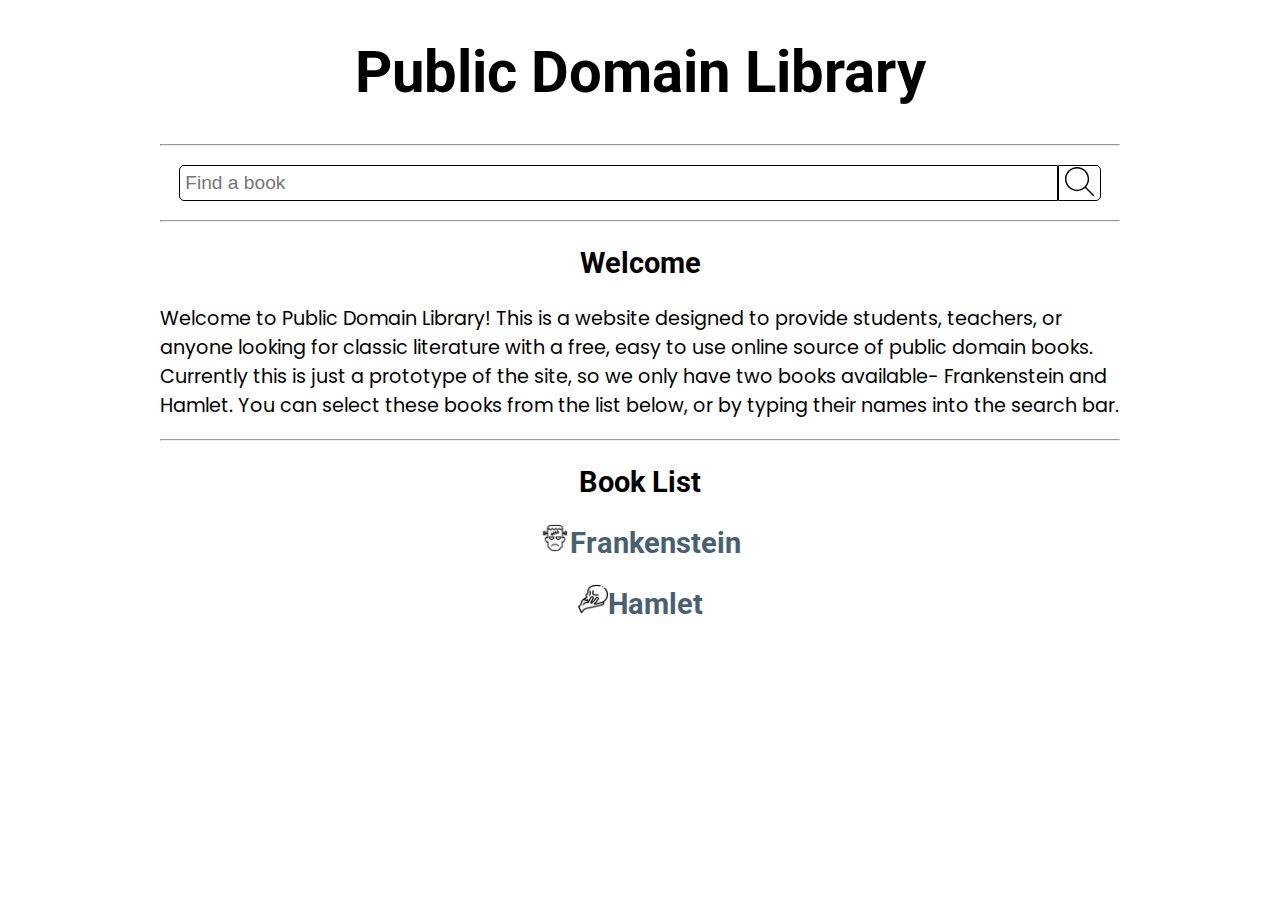
<file: personal/library.html>
<!DOCTYPE html>
<html lang="en-us">
    <head>
		<meta charset="UTF-8" />
		<meta name="viewport" content="width=device-width, initial-scale=1.0" />
		<title>Public Domain Library</title>
		<meta name="description" content="Library website built for WDD 131" />
		<link rel="stylesheet" href="library.css" />
        <meta property="og:title" content="Page Title">
        <meta property="og:type" content="website" />
        <meta property="og:description" content="Page Description">
        <meta property="og:image" content="URL to an image">
        <meta property="og:url" content="URL of the page">
        <meta name="twitter:card" content="summary_large_image">
		<script src="script.js" type="module"></script>
	</head>
    <body>
        <!-- Title -->
        <header>
            <h1>
                Public Domain Library
            </h1>
            <hr>
        </header>
    </body>
    <main>
        <form class ="search" role ="search">
            <input
                type="search"
                name="q"
                id="site-search"
                aria-label="Search through site content"
                placeholder="Find a book"
            /><button type="submit" id="searchButton">
                <img src="search.svg" alt="search icon" />
            </button>
        </form>
        <hr>
        <h2>
            Welcome
        </h2>
        <p>
            Welcome to Public Domain Library! This is a website designed to provide students, teachers, or anyone looking for classic literature with a free, easy to use online source of public domain books. Currently this is just a prototype of the site, so we only have two books available- Frankenstein and Hamlet. You can select these books from the list below, or by typing their names into the search bar.
        </p>
        <hr>
        <h2>
            Book List
        </h2>
        <section class="book-list">
            <figure class="Frankenstein">
                <figcaption>
                    <h2><img src="frankicon.png" alt="frank-icon" /><a href="frank.html">Frankenstein</a></h2>
                </figcaption>
            </figure>
            <figure class="Hamlet">
                <h2><img src="hamletskull.png" alt="hamlet-icon" /><a href="hamlet.html">Hamlet</a></h2>
            </figure>
            
        </section>
    </main>
</file>
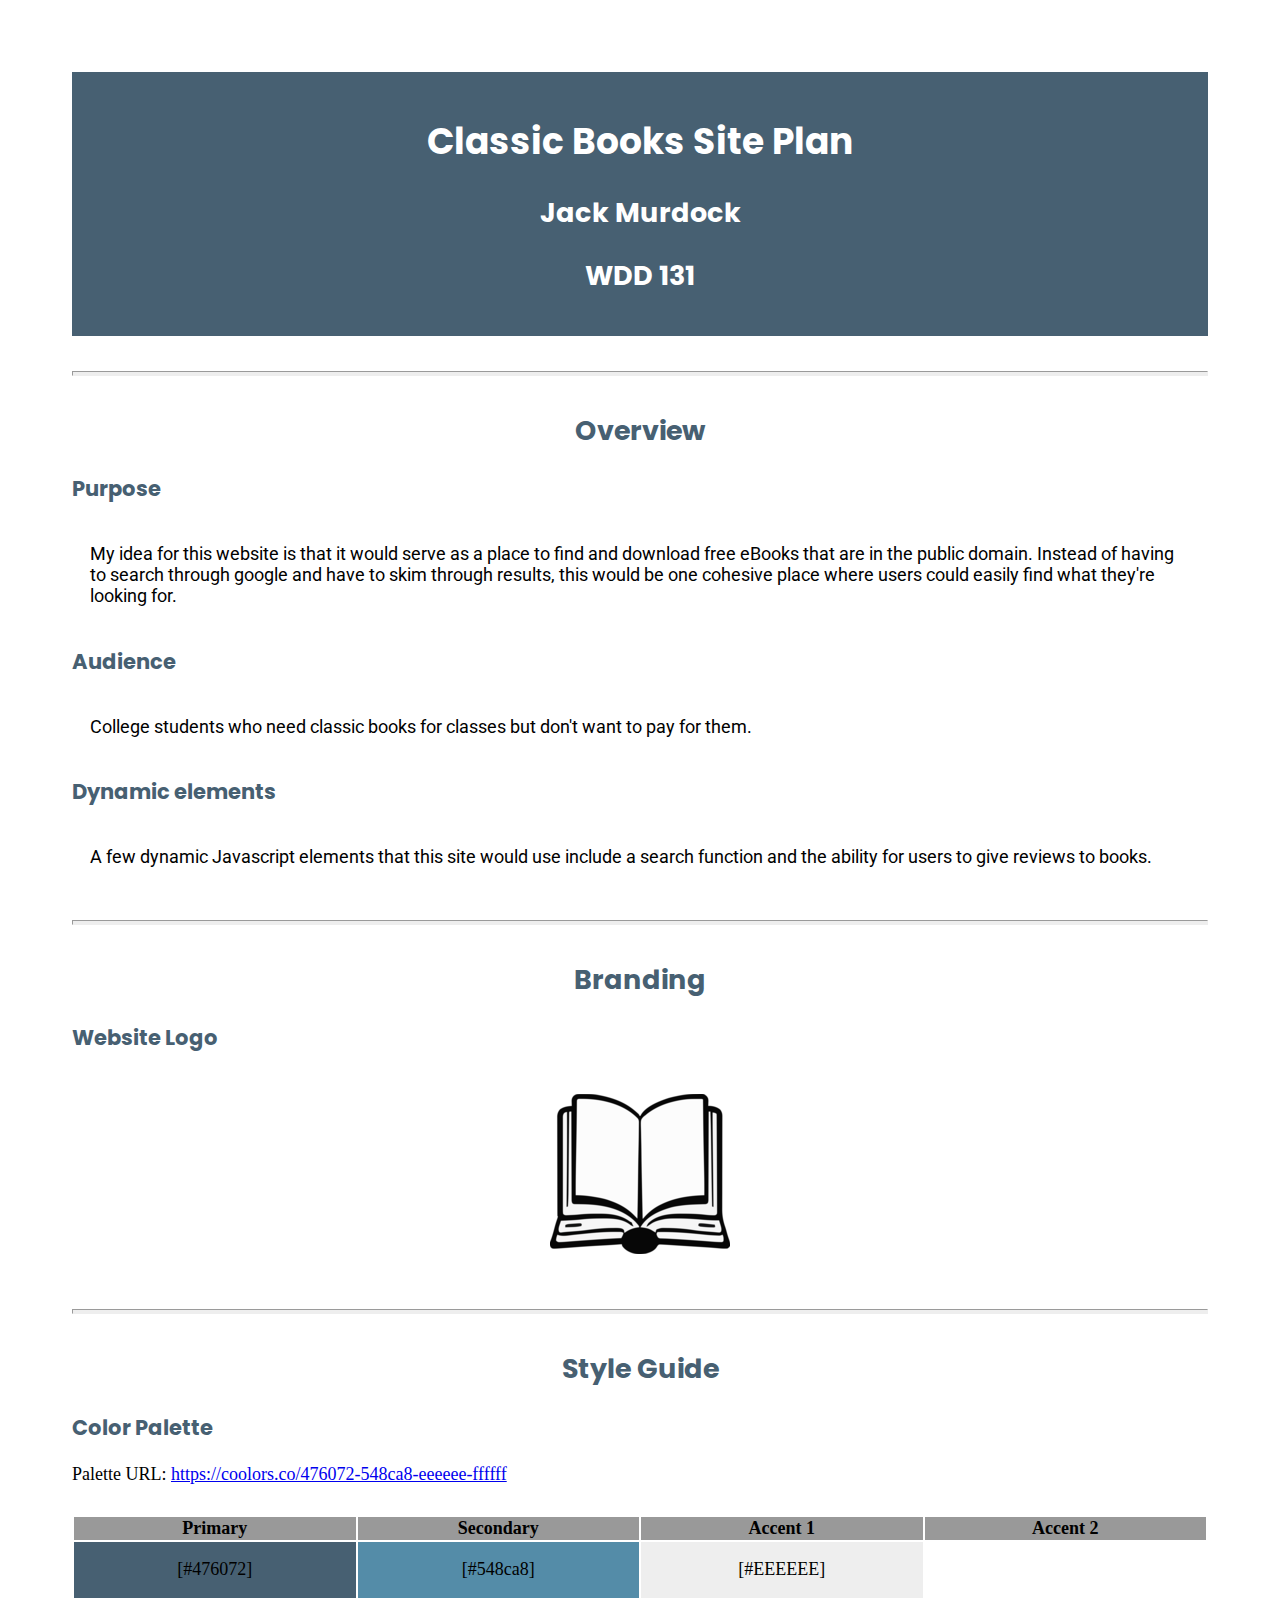
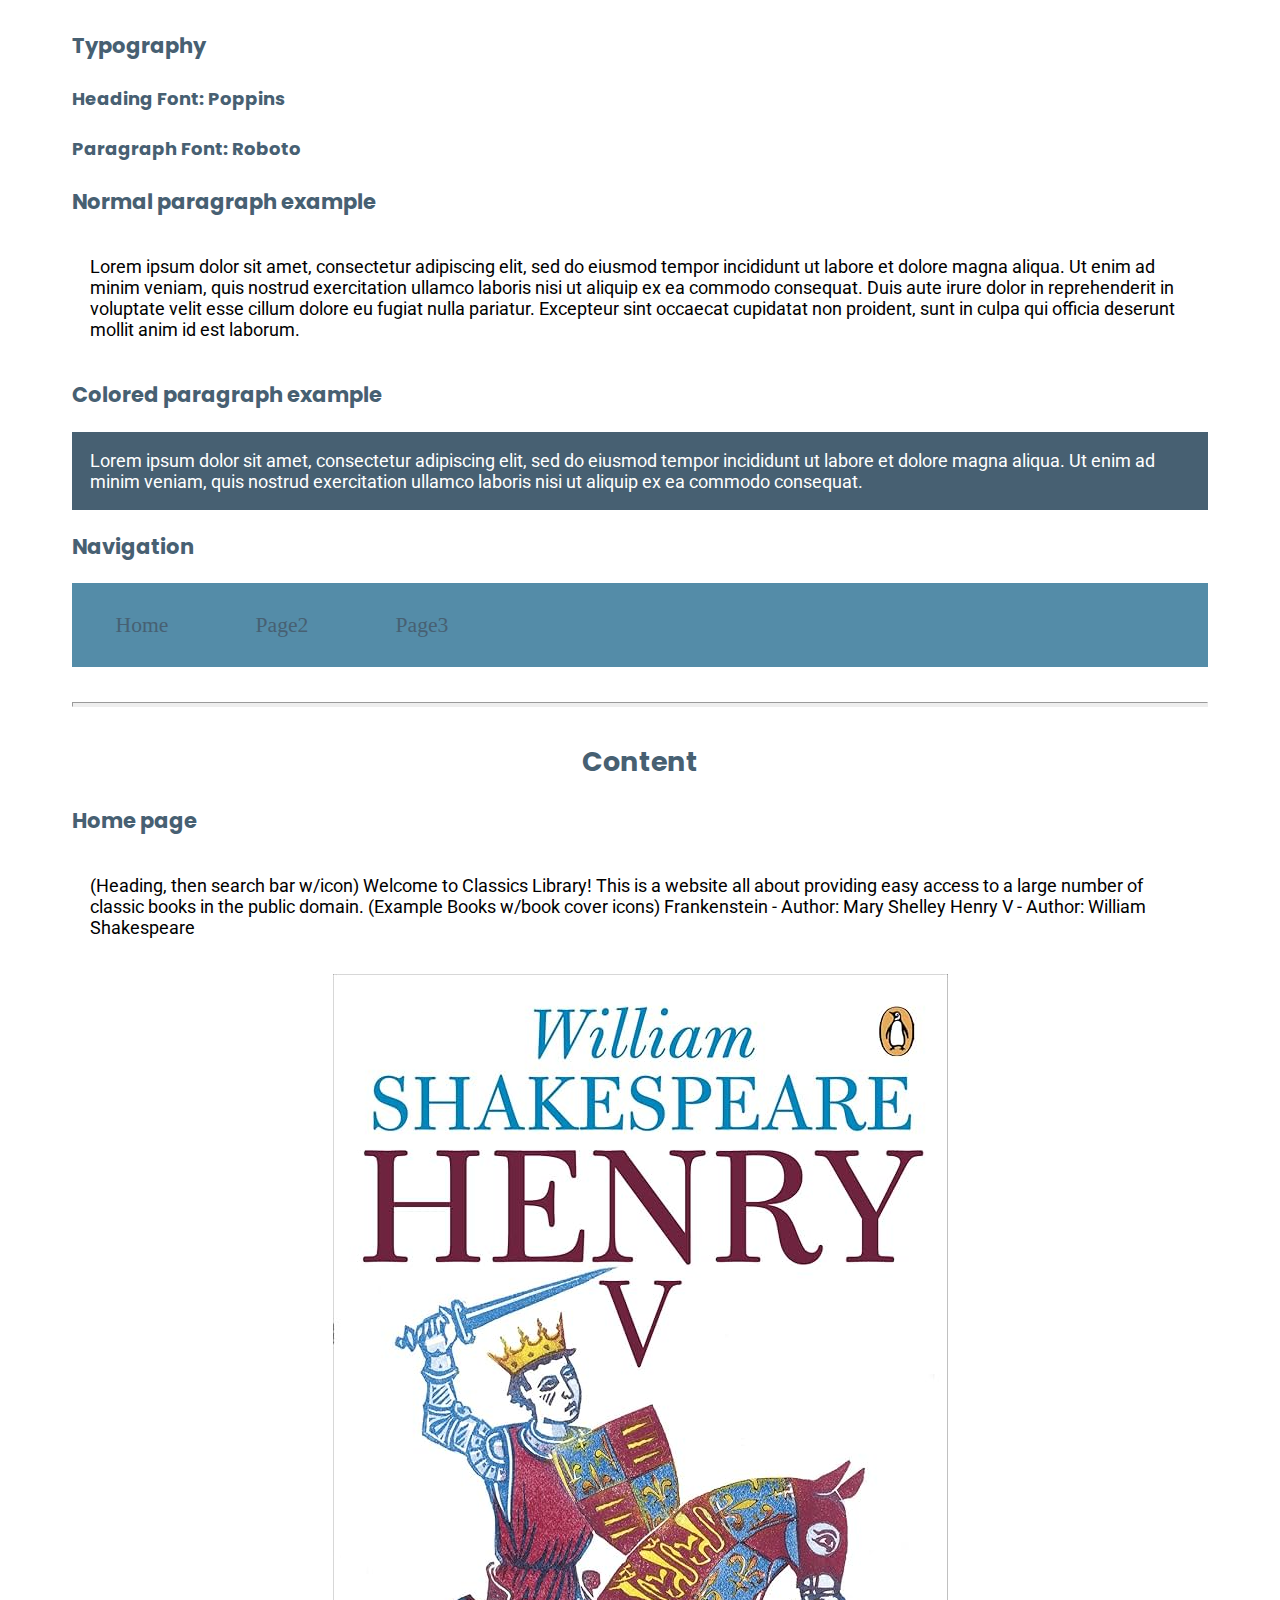
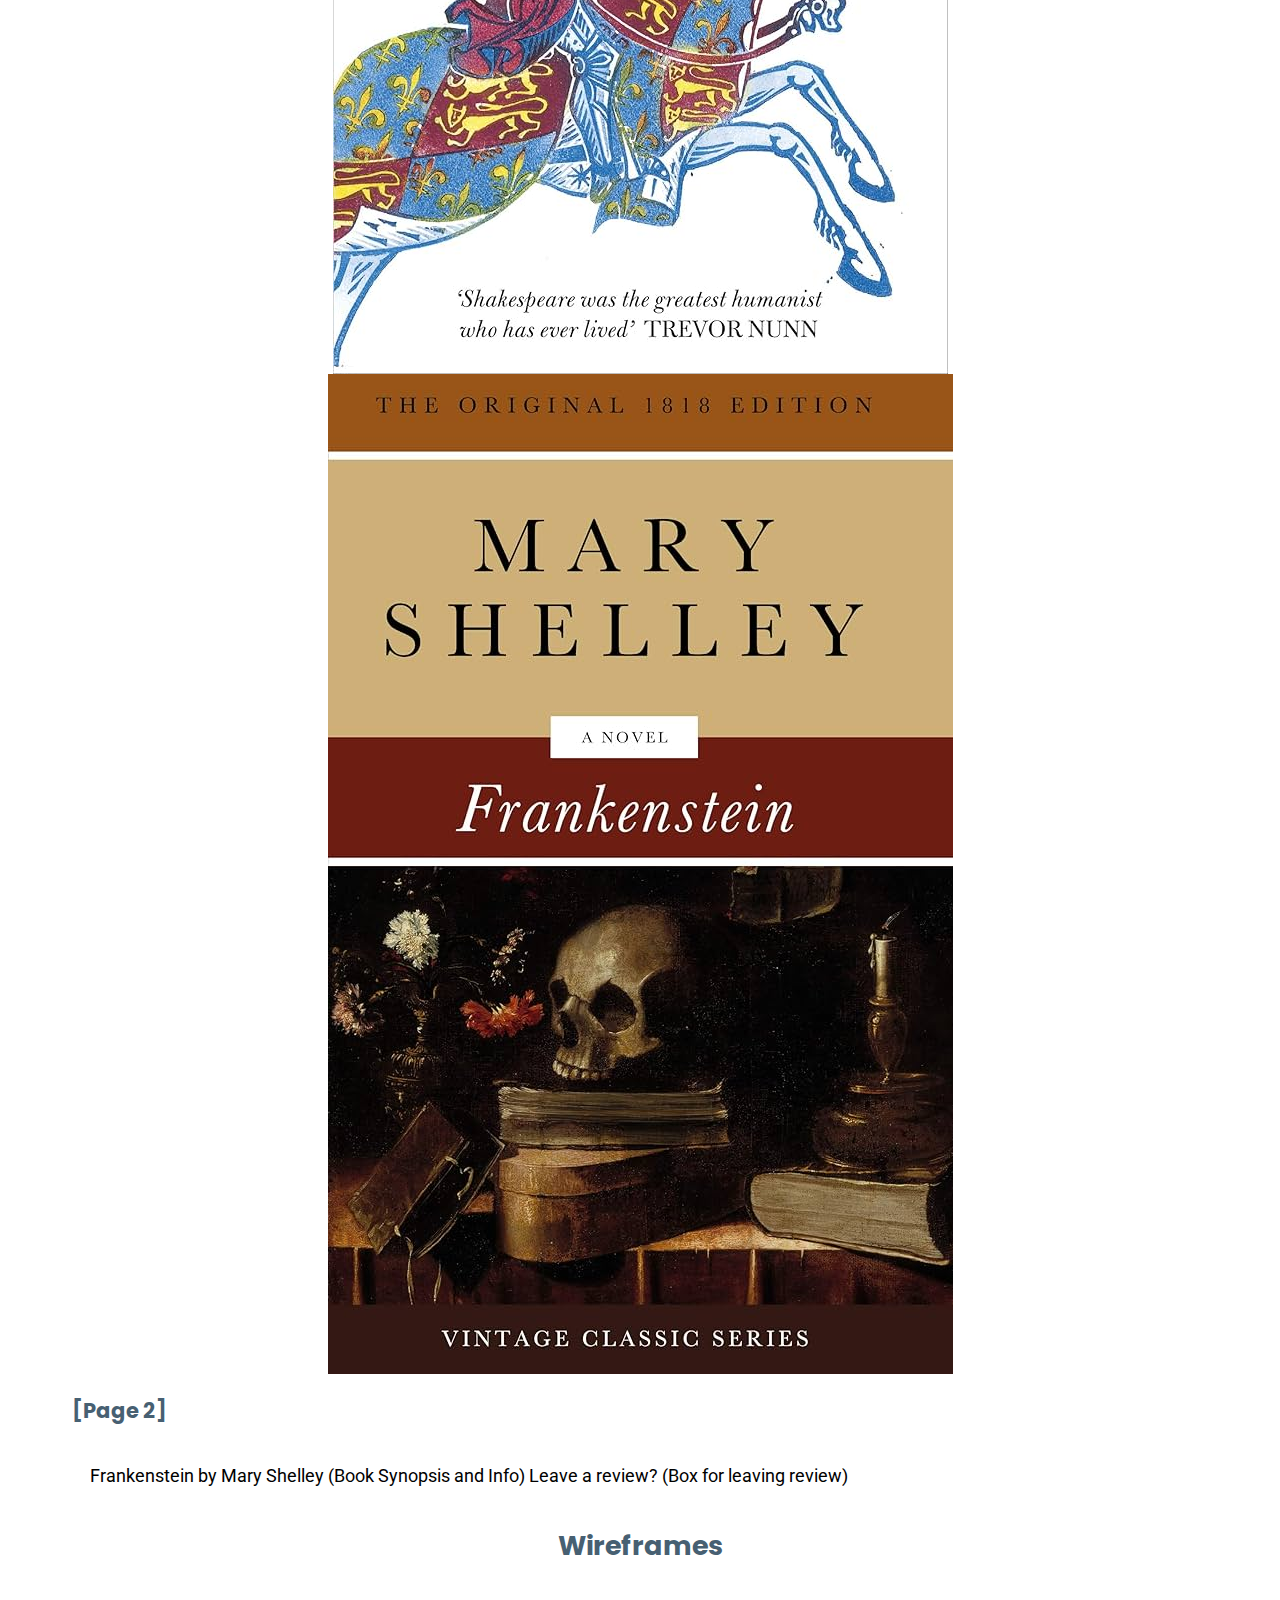
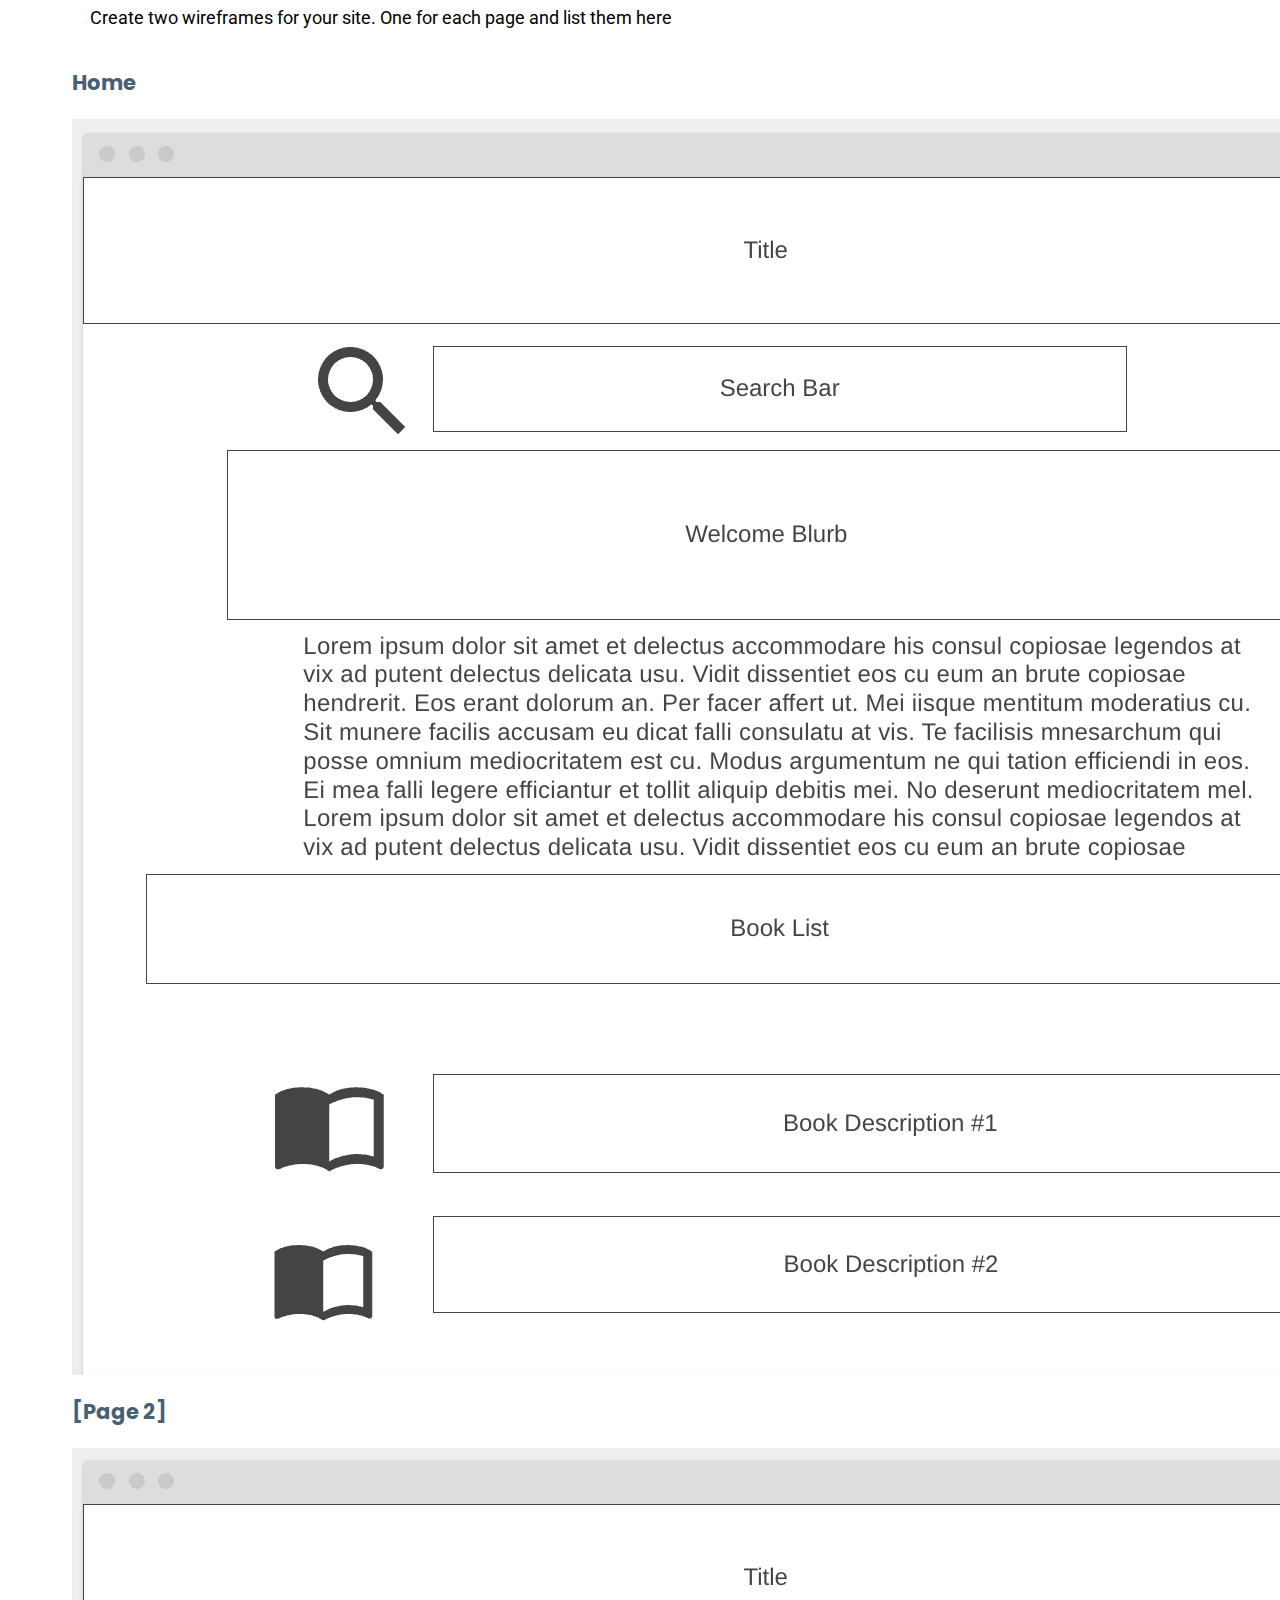
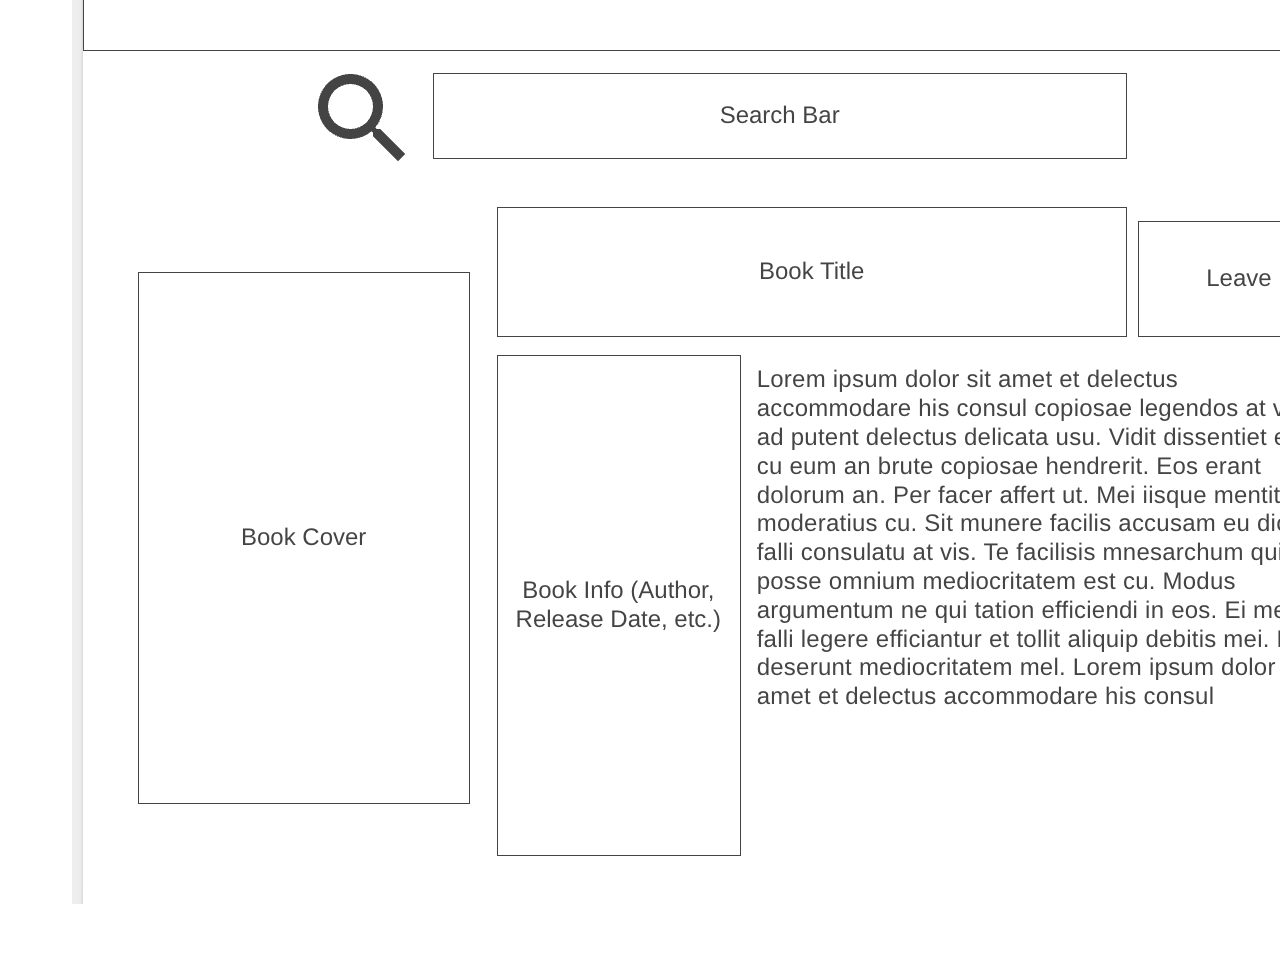
<file: personal/site-plan.html>
<!DOCTYPE html>
<html lang="en-us">
	<head>
		<meta charset="utf-8" />
		<title>Site Plan</title>
		<link type="text/css" rel="stylesheet" href="styles/site-plan.css" />
	</head>

	<body>
		<header>
			<h1>Classic Books Site Plan</h1>
			<h2>Jack Murdock</h2>
			<h2>WDD 131</h2>
			<!-- In the header above, add the name or your site, your name and class number. For example if you are in section 3 you would put WDD 131.03 -->
		</header>
		<main>
			<!-- ------------------------Steps 2-3------------------------------ -->
			<hr />
			<h2>Overview</h2>
			<h3>Purpose</h3>
			<p>My idea for this website is that it would serve as a place to find and download free eBooks that are in the public domain. Instead of having to search through google and have to skim through results, this would be one cohesive place where users could easily find what they're looking for.</p>
			<!-- change this -->

			<h3>Audience</h3>
			<p>College students who need classic books for classes but don't want to pay for them.</p>
			<!-- change this -->

			<h3>Dynamic elements</h3>
			<p>A few dynamic Javascript elements that this site would use include a search function and the ability for users to give reviews to books. </p>
			<!-- change this -->

			<hr />
			<h2>Branding</h2>
			<h3>Website Logo</h3>
			<!-- Replace this with some sort of logo for your site.  A logo can be as simple as the name of your site in a nice font :) -->
			<img src="librarylogo.png" alt="Logo image" />
			<hr />
			<h2>Style Guide</h2>

			<!-- ------------------------Steps 4-8------------------------------ -->

			<h3>Color Palette</h3>
			<!--  The colors you choose for a website are one of the most important decisions you will make. Follow the instructions on the activity in iLearn then return and replace the color codes below with the hex color codes (the 6 digit numbers that show at the bottom of each color) for the colors you have chosen below.  You should have at least 2 colors but do not have to fill in all 4 if you do not need them.  -->

			<!-- Copy and paste the URL to your finished palette below Make sure to paste it into both spots -->
			Palette URL:
			<a
				href="https://coolors.co/476072-548ca8-eeeeee-ffffff"
				target="_blank"
				>https://coolors.co/476072-548ca8-eeeeee-ffffff</a
			>

			<table class="colors">
				<tbody>
					<tr>
						<th>Primary</th>
						<th>Secondary</th>
						<th>Accent 1</th>
						<th>Accent 2</th>
					</tr>
					<!-- Replace the numbers in the boxes below with your hex color codes. Then switch to the site-plan.css file and change your colors there as well. -->
					<tr>
						<td class="primary">[#476072]</td>
						<td class="secondary">[#548ca8]</td>
						<td class="accent1">[#EEEEEE]</td>
						<td class="accent2"></td>
					</tr>
				</tbody>
			</table>

			<!-- ------------------------Step 9------------------------------ -->

			<h3>Typography</h3>
			<!-- Choose a font for your paragraphs (body copy) and headlines. What font(s) have you chosen? Why did you choose what you did?  Make sure to review the list of web safe fonts at W3Schools.org as a starting point.  Think also about which of your colors above you might use for background and font colors. -->

			<h4>
				Heading Font: Poppins
				<!-- change this -->
			</h4>
			<h4>
				Paragraph Font: Roboto
				<!-- change this -->
			</h4>
			<h3>Normal paragraph example</h3>
			<p>
				Lorem ipsum dolor sit amet, consectetur adipiscing elit, sed do eiusmod
				tempor incididunt ut labore et dolore magna aliqua. Ut enim ad minim
				veniam, quis nostrud exercitation ullamco laboris nisi ut aliquip ex ea
				commodo consequat. Duis aute irure dolor in reprehenderit in voluptate
				velit esse cillum dolore eu fugiat nulla pariatur. Excepteur sint
				occaecat cupidatat non proident, sunt in culpa qui officia deserunt
				mollit anim id est laborum.
			</p>
			<h3>Colored paragraph example</h3>
			<p class="colored">
				Lorem ipsum dolor sit amet, consectetur adipiscing elit, sed do eiusmod
				tempor incididunt ut labore et dolore magna aliqua. Ut enim ad minim
				veniam, quis nostrud exercitation ullamco laboris nisi ut aliquip ex ea
				commodo consequat.
			</p>

			<!-- ------------------------Step 10------------------------------ -->

			<h3>Navigation</h3>
			<!-- Think about how you want your navigation bar to look. In the site-plan.css file change the colors to your colors to get the look you desire. -->
			<nav>
				<a href="#">Home</a>
				<a href="#">Page2</a>
				<a href="#">Page3</a>
			</nav>
			<hr />

			<h2>Content</h2>
			<h3>Home page</h3>
			<p>(Heading, then search bar w/icon)
                Welcome to Classics Library! This is a website all about providing easy access to a large number of classic books in the public domain.
                (Example Books w/book cover icons)
                Frankenstein - Author: Mary Shelley
                Henry V - Author: William Shakespeare
            </p>
            <img src="henryv.jpg" alt = "Henry V Book Cover">
            <img src="frankcover.jpg" alt = "Frankenstein Book Cover">
			<h3>[Page 2]</h3>
			<p>Frankenstein by Mary Shelley
                (Book Synopsis and Info)
                Leave a review? (Box for leaving review)
            </p>
			<h2>Wireframes</h2>
			<p>
				Create two wireframes for your site. One for each page and list them
				here
			</p>

			<h3>Home</h3>
			<img src="mainpagewire.png" alt="home page wireframe" />

			<h3>[Page 2]</h3>
			<img src="subpagewire.png" alt="page 2 wireframe" />
		</main>
	</body>
</html>
</file>
<file: personal/library.css>
@import url('https://fonts.googleapis.com/css2?family=Poppins:ital,wght@0,100;0,200;0,300;0,400;0,500;0,600;0,700;0,800;0,900;1,100;1,200;1,300;1,400;1,500;1,600;1,700;1,800;1,900&family=Roboto:ital,wght@0,100..900;1,100..900&display=swap');
:root {
  /* change the values below to your colors from your palette */
  --primary-color: #476072;
  --secondary-color: #548CA8;
  --accent1-color: #EEEEEE;
  --accent2-color: white;

  /* change the values below to your chosen font(s) */
  --primary-font: "Poppins", sans-serif;
  --secondary-font: "Roboto", sans-serif;

}
body {
	margin: 0;
	font-size: 1.2em;
    font-family: var(--primary-font);
}
img {
	max-width: 100%;
}
title,
h1,
h2 {
	font-family: var(--secondary-font);
    text-align: center;
}

hr {
	margin-top: 1em;
	margin-bottom: 1em;
}

a:link,
a:visited {
	text-decoration: none;
	color: var(--primary-color);
}

a:hover {
	text-decoration: underline;
}

header > h1 {
	font-family: var(--secondary-font);
	font-size: 3em;
	text-align: center;
}
h1 > img {
	width: 80px;
}
h2 > img {
	width: 30px;
}
.search {
	display: flex;
	justify-content: center;
	margin: 1em;
}

.search button {
	width: 44px;
	border: 1px solid;
	border-radius: 0 5px 5px 0;
	background-color: inherit;
}
.search input {
	font-size: 1.2rem;
	line-height: 1.5;
	border: 1px solid;
	padding-left: 5px;
	border-radius: 5px 0 0 5px;
	width: 100%;
}


.recipe {
	margin: 1em;
	border: 1px solid;
	padding: 1em;
	border-radius: 5px;
}

.recipe h2 {
	margin-bottom: -0.7em;
	margin-top: 0.5em;
	font-size: 1.6em;
}
.recipe__tags {
	list-style-type: none;
	padding-left: 0;
	display: flex;
	flex-wrap: wrap;
	margin-top: 0;
}
.recipe__tags li {
	padding: 0.2em 0.5em;
	border: 1px solid;
}

.attribution {
	font-size: 0.6em;
}

footer {
	padding: 1em;
	display: flex;
	justify-content: space-between;
	align-items: center;
	flex-direction: column-reverse;
}
.social img {
	width: 44px;
}

@media screen and (min-width: 700px) {
	body {
		max-width: 960px;
		margin: 0 auto;
	}
	.recipe {
		display: flex;
		gap: 1em;
	}
	.recipe img {
		width: 45%;
	}
	.recipe__description {
		display: block;
	}
	footer {
		flex-direction: row;
	}
}
.stars i {
    color: #e6e6e6;
    font-size: 35px;
    cursor: pointer;
    transition: color 0.2s ease;
  }
  .stars i.active {
    color: #ff9c1a;
  }
</file>
<file: personal/styles/site-plan.css>
@import url('https://fonts.googleapis.com/css2?family=Poppins:ital,wght@0,100;0,200;0,300;0,400;0,500;0,600;0,700;0,800;0,900;1,100;1,200;1,300;1,400;1,500;1,600;1,700;1,800;1,900&family=Roboto:ital,wght@0,100..900;1,100..900&display=swap');
:root {
  /* change the values below to your colors from your palette */
  --primary-color: #476072;
  --secondary-color: #548CA8;
  --accent1-color: #EEEEEE;
  --accent2-color: white;

  /* change the values below to your chosen font(s) */
  --heading-font: "Poppins", sans-serif;
  --paragraph-font: "Roboto", sans-serif;

  /* these colors below should be chosen from among your palette colors above */
  --headline-color-on-white: var(
    --primary-color
  ); /* headlines on a white background */
  --headline-color-on-color: white; /* headlines on a colored background */
  --paragraph-color-on-white: var(
    --primary-color
  ); /* paragraph text on a white background */
  --paragraph-color-on-color: white; /* paragraph text on a colored background */
  --paragraph-background-color: var(--primary-color);
  --nav-link-color: var(--primary-color);
  --nav-background-color: var(--secondary-color);
  --nav-hover-link-color: white;
  --nav-hover-background-color: var(--primary-color);
}

/*  Look around below...but DON'T CHANGE ANYTHING! */

body {
  max-width: 1200px;
  margin: 0 auto;
  padding: 4em;
  font-size: 18px;
}
img {
  display: block;
  margin: 0 auto;
}
h1,
h2,
h3,
h4,
h5,
h6 {
  font-family: var(--heading-font);
  color: var(--headline-color-on-white);
}
h2 {
  text-align: center;
}
hr {
  height: 3px;
  margin: 35px 0;
  background: var(--accent1-color);
}
header {
  padding: 1em;
  text-align: center;
  color: var(--paragraph-color-on-color);
  background-color: var(--paragraph-background-color);
}
header > h1,
header > h2 {
  color: var(--headline-color-on-color);
}

p {
  font-family: var(--paragraph-font);
  color: var(--paragraph-color);
  padding: 1em;
}
.colors {
  width: 100%;
  min-width: 350px;
  margin: 30px auto;
  text-align: center;
}
.colors th {
  background-color: #999;
}
.colors td {
  width: 25%;
  height: 3em;
}

.primary {
  background-color: var(--primary-color);
}
.secondary {
  background-color: var(--secondary-color);
}
.accent1 {
  background-color: var(--accent1-color);
}
.accent2 {
  background-color: var(--accent2-color);
}

p.colored {
  background-color: var(--paragraph-background-color);
  color: var(--paragraph-color-on-color);
}

nav {
  background-color: var(--nav-background-color);
  line-height: 3em;
  text-align: center;
  font-size: 1.2em;
}
nav {
  list-style-type: none;
  display: flex;
}
nav a {
  padding: 1em;
  min-width: 120px;
  text-decoration: none;
  padding: 10px;
}
nav a:link,
nav a:visited {
  color: var(--nav-link-color);
}
nav a:hover {
  color: var(--nav-hover-link-color);
  background-color: var(--nav-hover-background-color);
}

.sitemap {
  display: grid;
  justify-content: center;

  grid-template-columns: repeat(6, 15%);
  grid-template-rows: 3em 1.5em 1.5em 3em;
  grid-template-areas:
    ". . home home . ."
    ". . . top . ."
    ". left left right right ."
    "page2 page2 . . page3 page3";
}
.sitemap > div {
  text-align: center;
}
.sm-home {
  grid-area: home;
  background-color: #ccc;
  line-height: 3em;
}
.sm-page2 {
  grid-area: page2;
  background-color: #ccc;
  line-height: 3em;
}
.sm-page3 {
  grid-area: page3;
  background-color: #ccc;
  line-height: 3em;
}

.top {
  grid-area: top;
  border-left: 1px solid;
}

.left {
  grid-area: left;
  border-top: 1px solid;
  border-left: 1px solid;
}

.right {
  grid-area: right;
  border-top: 1px solid;
  border-right: 1px solid;
}
</file>
